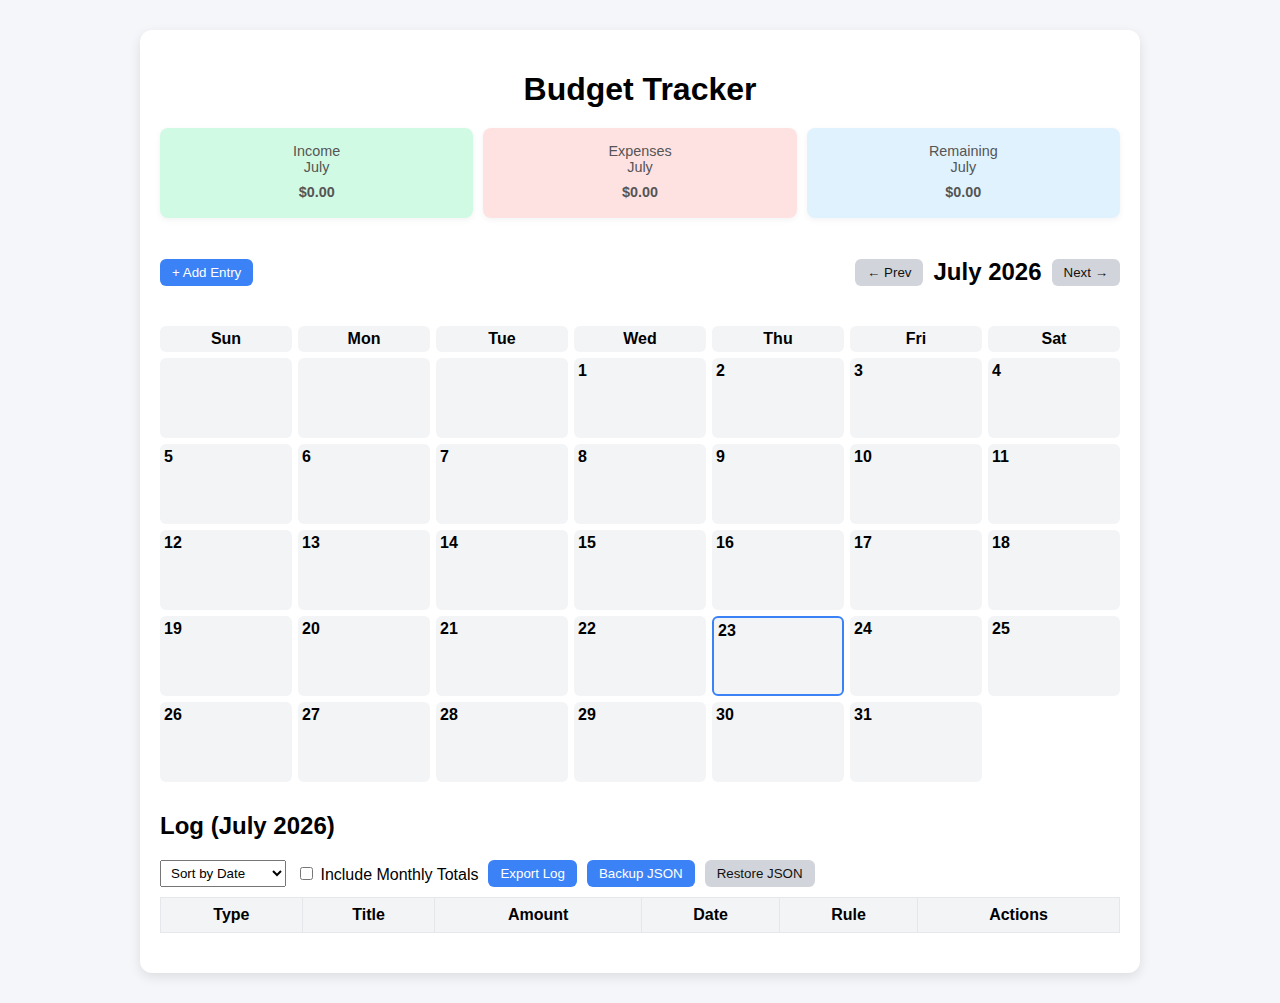
<file: budget-tracker/index.html>
<!DOCTYPE html>
<html lang="en">
<head>
<meta charset="UTF-8">
<meta name="viewport" content="width=device-width, initial-scale=1.0">
<title>Budget Tracker (v.33 stable)</title>
<link rel="stylesheet" href="style.css">
</head>
<body>

<div class="container">

  <h1>Budget Tracker</h1>

  <!-- Summary Section -->
  <div class="summary">
    <div class="summary-card income">
      <span>Income <br><span id="incomeMonth"></span></span>
      <strong><span class="dollar-sign">$</span><span id="totalIncome">0.00</span></strong>
    </div>
    <div class="summary-card expense">
      <span>Expenses <br><span id="expenseMonth"></span></span>
      <strong><span class="dollar-sign">$</span><span id="totalExpenses">0.00</span></strong>
    </div>
    <div class="summary-card remaining">
      <span>Remaining <br><span id="remainingMonth"></span></span>
      <strong><span class="dollar-sign">$</span><span id="remaining">0.00</span></strong>
    </div>
  </div>

  <!-- Controls -->
  <div class="controls">
    <button id="openAddEntry" class="btn-primary">+ Add Entry</button>
    <div class="month-nav">
      <button id="prevMonth" class="btn-secondary">← Prev</button>
      <h2 id="monthTitle"></h2>
      <button id="nextMonth" class="btn-secondary">Next →</button>
    </div>
  </div>

  <!-- Calendar -->
  <div id="calendar">
    <div class="weekday-header">Sun</div>
    <div class="weekday-header">Mon</div>
    <div class="weekday-header">Tue</div>
    <div class="weekday-header">Wed</div>
    <div class="weekday-header">Thu</div>
    <div class="weekday-header">Fri</div>
    <div class="weekday-header">Sat</div>
  </div>

  <!-- Log Section -->
  <div class="log-section">
    <h2>Log (<span id="logMonth"></span>)</h2>
    <div class="log-controls">
      <select id="sortLog" class="sort-select">
        <option value="date">Sort by Date</option>
        <option value="amount">Sort by Amount</option>
        <option value="type">Sort by Type</option>
        <option value="title">Sort by Title</option>
        <option value="rule">Sort by Rule</option>
      </select>
      <label><input type="checkbox" id="includeTotals"> Include Monthly Totals</label>
      <button id="exportLog" class="btn-primary">Export Log</button>
    </div>
    <table class="log-table">
      <thead>
        <tr>
          <th>Type</th>
          <th>Title</th>
          <th>Amount</th>
          <th>Date</th>
          <th>Rule</th>
          <th>Actions</th>
        </tr>
      </thead>
      <tbody id="log-body"></tbody>
    </table>
  </div>

</div>

<!-- Entry Modal -->
<div id="entryModal" class="modal hidden">
  <div class="modal-content">
    <h2 id="modalHeader">Entry</h2>
    <form id="modalForm">
      <label>Type
        <select id="modalType">
          <option value="income">Income</option>
          <option value="expense">Expense</option>
          <option value="investment">Investment</option>
        </select>
      </label>

      <label>Title
        <input type="text" id="modalTitleInput" required>
      </label>

      <label>Amount
        <input type="number" id="modalAmount" step="0.01" required>
      </label>

      <label>Recurrence
        <select id="modalRecurrence">
          <option value="once">One-time</option>
          <option value="weekly">Weekly</option>
          <option value="monthly">Monthly</option>
          <option value="annual">Annually</option>
        </select>
      </label>

      <div id="modalWeeklyFields" class="hidden">
        <label>Day of Week
          <select id="modalDayOfWeek">
            <option value="0">Sunday</option>
            <option value="1">Monday</option>
            <option value="2">Tuesday</option>
            <option value="3">Wednesday</option>
            <option value="4">Thursday</option>
            <option value="5">Friday</option>
            <option value="6">Saturday</option>
          </select>
        </label>
      </div>

      <div id="modalMonthlyFields" class="hidden">
        <label>Day of Month
          <input type="number" id="modalDayOfMonth" min="1" max="31">
        </label>
      </div>

      <label>Start Date (required for one-time)
        <input type="date" id="modalStartDate" required>
      </label>

      <label>End Date (optional)
        <input type="date" id="modalEndDate">
      </label>

      <div class="modal-actions">
        <button type="button" id="modalDelete" class="btn-danger">Delete</button>
        <button type="button" id="modalCancel" class="btn-secondary">Cancel</button>
        <button type="submit" class="btn-primary">Save</button>
      </div>
    </form>
  </div>
</div>

<script src="script.js"></script>
</body>
</html>
</file>
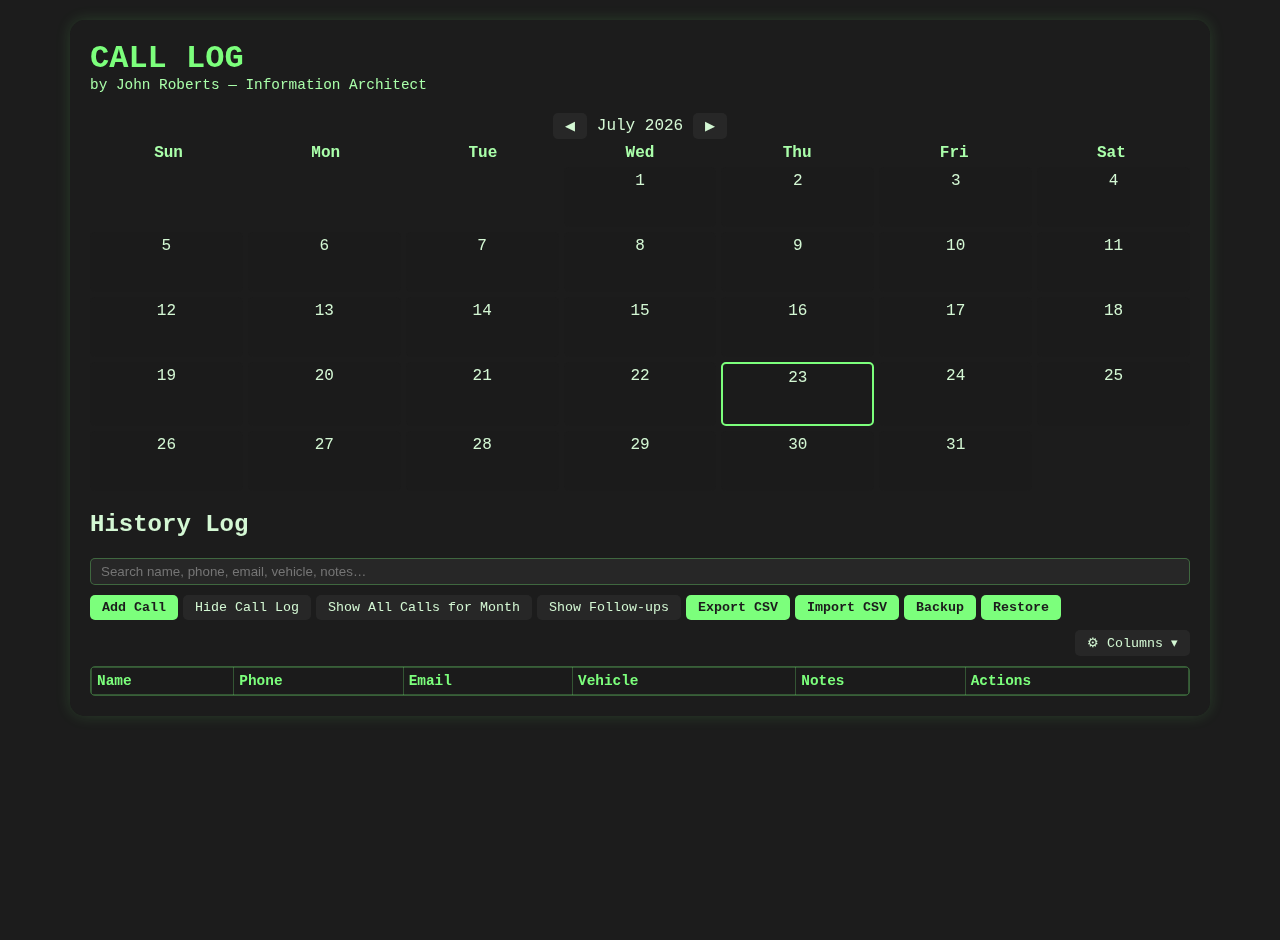
<file: call-log-app/index.html>
<!DOCTYPE html>
<html lang="en">
<head>
<meta charset="utf-8" />
<meta name="viewport" content="width=device-width,initial-scale=1" />
<title>Call Log (v.37 stable)</title>
<link rel="stylesheet" href="style.css" />
<meta name="author" content="John Roberts - Information Architect : www.FullStackJohn.com">
</head>
<body>
<div class="page-bg">
  <main class="terminal-card">

    <!-- Header -->
    <header class="header">
      <div>
        <h1>CALL LOG</h1>
        <p class="sub">by John Roberts — Information Architect</p>
      </div>
    </header>

    <!-- Calendar -->
    <section class="calendar-section">
      <div class="calendar-header">
        <button id="prevMonth" class="btn subtle">◀</button>
        <div id="calendarMonthYear"></div>
        <button id="nextMonth" class="btn subtle">▶</button>
      </div>
      <div id="calendarWeekdays" class="calendar-weekdays">
        <div>Sun</div><div>Mon</div><div>Tue</div><div>Wed</div><div>Thu</div><div>Fri</div><div>Sat</div>
      </div>
      <div id="calendarGrid" class="calendar-grid"></div>
    </section>

    <!-- History Log -->
    <h2>History Log</h2>

    <!-- Search & Buttons -->
    <div class="header-actions">
      <input id="searchInput" type="search" placeholder="Search name, phone, email, vehicle, notes…" />
      <div class="top-buttons">
        <button id="addCallBtn" class="btn accent">Add Call</button>
        <button id="toggleLogBtn" class="btn subtle">Hide Call Log</button>
        <button id="monthToggleBtn" class="btn subtle">Show All Calls for Month</button>
        <button id="followupsToggleBtn" class="btn subtle">Show Follow-ups</button>
        <button id="exportBtn" class="btn accent">Export CSV</button>
        <button id="importBtn" class="btn accent">Import CSV</button>
        <input type="file" id="importFile" class="hidden" accept=".csv"/>
        <button id="backupBtn" class="btn accent">Backup</button>
        <button id="restoreBtn" class="btn accent">Restore</button>
      </div>
      <div class="columns-menu">
        <button id="columnsToggle" class="btn subtle">⚙ Columns ▾</button>
        <div id="columnsDropdown" class="columns-dropdown hidden">
          <label><input type="checkbox" data-col="0" unchecked /> Timestamp</label>
          <label><input type="checkbox" data-col="1" checked /> Name</label>
          <label><input type="checkbox" data-col="2" checked /> Phone</label>
          <label><input type="checkbox" data-col="3" checked /> Email</label>
          <label><input type="checkbox" data-col="4" checked /> Vehicle</label>
          <label><input type="checkbox" data-col="5" unchecked /> Type</label>
          <label><input type="checkbox" data-col="6" checked /> Notes</label>
          <label><input type="checkbox" data-col="7" checked /> Actions</label>
          <div class="dropdown-actions">
            <button id="columnsReset" class="btn subtle small">Reset</button>
          </div>
        </div>
      </div>
    </div>

    <!-- Log Table -->
    <section class="card-section log-section">
      <div id="callLogWrapper" class="table-wrapper">
        <table id="callTable" class="call-table">
          <thead>
            <tr>
              <th>Timestamp</th><th>Name</th><th>Phone</th><th>Email</th><th>Vehicle</th><th>Type</th><th>Notes</th><th>Actions</th>
            </tr>
          </thead>
          <tbody></tbody>
        </table>
      </div>
    </section>
  </main>
</div>

<!-- Modal -->
<div id="modal" class="modal hidden">
  <div class="modal-content">
    <span class="close-btn">&times;</span>
    <h2 id="modalTitle">Add/Edit Call</h2>
    <form id="modalForm" class="form-grid" autocomplete="off">
      <label>Name</label><input id="m_name" type="text" />
      <label>Phone</label><input id="m_number" type="tel" />
      <label>Email</label><input id="m_email" type="email" />
      <label>Vehicle</label><input id="m_vehicle" type="text" />
      <label>Type</label>
      <select id="m_callType">
        <option>Incoming</option>
        <option>Outgoing</option>
        <option>Missed</option>
      </select>
      <label>Notes</label><textarea id="m_notes" rows="6"></textarea>
      <label>Date</label><input id="m_date" type="date" />
      <label><input id="m_followup" type="checkbox" /> Follow-up</label>

      <!-- Created / Last Updated display -->
      <div id="createdAt" class="small-text"></div>
      <div id="lastUpdate" class="small-text"></div>

      <div class="form-actions">
        <button type="submit" class="btn accent">Save</button>
        <button type="button" id="modalDeleteBtn" class="btn danger">Delete</button>
        <button type="button" id="modalCancelBtn" class="btn subtle">Cancel</button>
      </div>
    </form>
  </div>
</div>

<script src="script.js"></script>
</body>
</html>
</file>
<file: budget-tracker/style.css>
/* --- Global --- */
body {
  font-family: 'Segoe UI', Tahoma, Geneva, Verdana, sans-serif;
  background-color: #f5f6fa;
  margin: 0;
  padding: 0;
}

.container {
  max-width: 960px;
  margin: 30px auto;
  padding: 20px;
  background: #fff;
  border-radius: 12px;
  box-shadow: 0 4px 12px rgba(0,0,0,0.1);
}

h1 {
  text-align: center;
  margin-bottom: 20px;
}

/* --- Summary --- */
.summary {
  display: flex;
  flex-wrap: wrap;
  justify-content: space-between;
  margin-bottom: 20px;
  gap: 10px;
}

.summary-card {
  flex: 1;
  padding: 15px;
  border-radius: 8px;
  text-align: center;
  box-shadow: 0 2px 6px rgba(0,0,0,0.05);
  min-width: 150px;
}

.summary-card span {
  display: block;
  font-size: 0.9rem;
  color: #555;
}

.summary-card strong {
  font-size: 1.5rem;
}

.summary-card .dollar-sign,
.summary-card #totalIncome,
.summary-card #totalExpenses,
.summary-card #remaining {
  display: inline;
}

.summary-card.income { background: #d1fae5; }
.summary-card.expense { background: #fee2e2; }
.summary-card.remaining { background: #e0f2fe; }

/* --- Controls --- */
.controls {
  display: flex;
  flex-wrap: wrap;
  justify-content: space-between;
  align-items: center;
  margin-bottom: 20px;
  gap: 10px;
}

.month-nav {
  display: flex;
  align-items: center;
  gap: 10px;
}

button {
  border: none;
  cursor: pointer;
  border-radius: 6px;
  padding: 6px 12px;
}

.btn-primary {
  background: #3b82f6;
  color: white;
}

.btn-primary:hover { background: #2563eb; }

.btn-secondary {
  background: #d1d5db;
  color: #111;
}

.btn-secondary:hover { background: #9ca3af; }

.btn-danger {
  background: #ef4444;
  color: white;
}

.btn-danger:hover { background: #dc2626; }

/* --- Calendar --- */
#calendar {
  display: grid;
  grid-template-columns: repeat(7, 1fr);
  gap: 6px;
  margin-bottom: 30px;
}

.weekday-header {
  text-align: center;
  font-weight: bold;
  padding: 4px 0;
  background: #f3f4f6;
  border-radius: 6px;
}

.day {
  background: #f3f4f6;
  border-radius: 6px;
  padding: 4px;
  position: relative;
  cursor: pointer;
  display: flex;
  flex-direction: column;
  min-height: 80px;
  box-sizing: border-box;
  overflow: visible;
}

.day:hover {
  background: #e0f2fe;
}

.day.today {
  border: 2px solid #3b82f6;
}

.day-number {
  font-weight: bold;
  margin-bottom: 4px;
  flex-shrink: 0;
}

.entry {
  font-size: 0.65rem;
  margin: 2px 0;
  padding: 2px 4px;
  border-radius: 4px;
  cursor: pointer;
  word-break: break-word;
}

.entry.income { background-color: #10b981; color: white; }
.entry.expense { background-color: #ef4444; color: white; }
.entry.investment { background-color: #facc15; color: #1f2937; }

/* --- Log Table --- */
.log-section {
  margin-bottom: 20px;
}

.log-controls {
  display: flex;
  flex-wrap: wrap;
  align-items: center;
  gap: 10px;
  margin-bottom: 10px;
}

.log-table {
  width: 100%;
  border-collapse: collapse;
}

.log-table th, .log-table td {
  border: 1px solid #e5e7eb;
  padding: 8px;
  text-align: center;
}

.log-table th {
  background-color: #f3f4f6;
}

.log-table tbody tr:nth-child(even) {
  background-color: #f9fafb;
}

.sort-select {
  padding: 4px 6px;
}

/* --- Modal --- */
.modal {
  position: fixed;
  inset: 0;
  display: flex;
  justify-content: center;
  align-items: center;
  background-color: rgba(0,0,0,0.4);
  z-index: 50;
}

.modal-content {
  background: white;
  padding: 20px;
  border-radius: 10px;
  width: 100%;
  max-width: 400px;
}

.modal-content h2 { margin-top: 0; }

.modal-content label { display: block; margin-bottom: 8px; }

.modal-content input, .modal-content select {
  width: 100%;
  padding: 6px;
  margin-top: 2px;
  margin-bottom: 10px;
  border-radius: 6px;
  border: 1px solid #d1d5db;
}

.modal-actions {
  display: flex;
  justify-content: flex-end;
  gap: 10px;
}

/* --- Hidden --- */
.hidden { display: none; }

/* --- Responsive --- */
@media(max-width: 600px){
  .summary { flex-direction: column; }
  .controls { flex-direction: column; align-items: flex-start; }
  .month-nav h2 { margin: 0; }
}
</file>
<file: call-log-app/style.css>
/* --- Base --- */
body,
html {
	margin: 0;
	padding: 0;
	font-family: 'Menlo', monospace;
	background: #1c1c1c;
	color: #d4f8d4;
}

.page-bg {
	padding: 20px;
	display: flex;
	justify-content: center;
	align-items: flex-start;
	min-height: 100vh;
}

.terminal-card {
	backdrop-filter: blur(8px);
	background: rgba(28, 28, 28, 0.85);
	padding: 20px;
	border-radius: 15px;
	width: 95%;
	max-width: 1100px;
	box-shadow: 0 0 15px rgba(124, 255, 124, 0.15);
}

/* --- Header --- */
.header {
	display: flex;
	justify-content: space-between;
	align-items: center;
	flex-wrap: wrap;
}

.header h1 {
	margin: 0;
	font-size: 2em;
	color: #7cff7c;
}

.header .sub {
	margin: 0;
	color: #aaffaa;
	font-size: 0.9em;
}

/* --- Buttons & Inputs --- */
.header-actions {
	display: flex;
	flex-direction: column;
	gap: 10px;
	margin-bottom: 10px;
}

.top-buttons {
	display: flex;
	flex-wrap: wrap;
	gap: 5px;
}

.columns-menu {
	display: flex;
	margin-left: auto;
	gap: 5px;
	align-items: center;
}

#searchInput {
	padding: 5px 10px;
	border-radius: 5px;
	border: 1px solid rgba(124, 255, 124, 0.3);
	background: rgba(255, 255, 255, 0.05);
	color: #d4f8d4;
	flex: 1;
	min-width: 150px;
}

.btn {
	padding: 5px 12px;
	border: none;
	border-radius: 5px;
	font-family: inherit;
	cursor: pointer;
	transition: 0.2s;
}

.btn:hover {
	opacity: 0.85;
}

.btn.subtle {
	background: rgba(255, 255, 255, 0.05);
	color: #d4f8d4;
}

.btn.accent {
	background: #7cff7c;
	color: #1c1c1c;
	font-weight: bold;
}

.btn.danger {
	background: #ff4040;
	color: #fff;
}

.btn.small {
	padding: 2px 5px;
	font-size: 0.8em;
}

/* Highlight toggled buttons */
.btn.accent.toggled {
	box-shadow: 0 0 5px #7cff7c inset;
}

/* --- Calendar --- */
.calendar-section {
	margin-top: 20px;
}

.calendar-header {
	display: flex;
	justify-content: center;
	align-items: center;
	gap: 10px;
	margin-bottom: 5px;
}

.calendar-weekdays {
	display: grid;
	grid-template-columns: repeat(7, 1fr);
	text-align: center;
	margin-bottom: 5px;
	color: #aaffaa;
	font-weight: bold;
}

.calendar-grid {
	display: grid;
	grid-template-columns: repeat(7, 1fr);
	gap: 5px;
}

.calendar-cell {
	background: rgba(28, 28, 28, 0.85);
	padding: 5px;
	border-radius: 5px;
	text-align: center;
	cursor: pointer;
	position: relative;
	min-height: 50px;
	display: flex;
	flex-direction: column;
	justify-content: flex-start;
	transition: 0.2s;
	overflow: hidden;
}

.calendar-cell:hover {
	background: rgba(124, 255, 124, 0.1);
}

.calendar-cell.has-calls .cell-names span {
	font-weight: bold;
}

.calendar-cell.selected {
	border: 1px solid #7cff7c;
}

.cell-names {
	font-size: 0.7em;
	margin-top: 3px;
	max-height: 55px;
	overflow-y: auto;
	display: flex;
	flex-direction: column;
	gap: 2px;
	padding-right: 2px;
}

.cell-names span {
	cursor: pointer;
	text-align: left;
	padding: 1px 3px;
	border-radius: 3px;
	transition: 0.15s;
	white-space: nowrap;
	text-overflow: ellipsis;
	overflow: visible;
}

.cell-names span:hover {
	background: #7cff7c;
	color: #1c1c1c;
}

.cell-names span.followup {
	background: red;
	color: #fff;
}

/* --- Table --- */
.table-wrapper {
	max-height: 350px;
	overflow-y: auto;
	border: 1px solid rgba(124, 255, 124, 0.3);
	border-radius: 5px;
}

.call-table {
	width: 100%;
	border-collapse: collapse;
}

.call-table th,
.call-table td {
	border: 1px solid rgba(124, 255, 124, 0.25);
	padding: 5px;
	text-align: left;
	font-size: 0.9em;
	vertical-align: top;
	white-space: pre-wrap;
	word-break: break-word;
}

.call-table th {
	background: rgba(28, 28, 28, 0.9);
	color: #7cff7c;
	position: sticky;
	top: 0;
	z-index: 2;
}

.actions-col button {
	margin-right: 3px;
}

/* --- Columns dropdown --- */
.columns-dropdown {
	position: absolute;
	top: 30px;
	right: 0;
	background: rgba(28, 28, 28, 0.95);
	padding: 10px;
	border-radius: 10px;
	box-shadow: 0 0 10px rgba(124, 255, 124, 0.2);
	max-width: 200px;
}

.columns-dropdown label {
	display: block;
	font-size: 0.85em;
	margin: 3px 0;
	cursor: pointer;
}

.hidden {
	display: none !important;
}

.dropdown-actions {
	margin-top: 5px;
	text-align: right;
}

/* --- Modal --- */
.modal {
	position: fixed;
	top: 0;
	left: 0;
	width: 100%;
	height: 100%;
	background: rgba(0, 0, 0, 0.65);
	display: flex;
	justify-content: center;
	align-items: center;
	z-index: 999;
}

.modal-content {
	background: rgba(28, 28, 28, 0.95);
	padding: 20px;
	border-radius: 15px;
	backdrop-filter: blur(12px);
	width: 90%;
	max-width: 600px;
	position: relative;
	display: flex;
	flex-direction: column;
	gap: 10px;
}

.close-btn {
	position: absolute;
	top: 10px;
	right: 15px;
	font-size: 1.5em;
	color: #7cff7c;
	cursor: pointer;
}

/* --- Modal Form --- */
.form-grid {
	display: grid;
	grid-template-columns: 1fr 1fr;
	gap: 10px;
	align-items: center;
}

.form-grid label {
	margin-bottom: 3px;
}

.form-grid textarea {
	grid-column: 1 / -1;
}

.form-actions {
	grid-column: 1 / -1;
	display: flex;
	gap: 10px;
	justify-content: flex-end;
	margin-top: 5px;
}

/* --- Modal small text --- */
.small-text {
	font-size: 0.7em;
	color: #aaa;
	margin-top: 3px;
	text-align: right;
}
</file>
